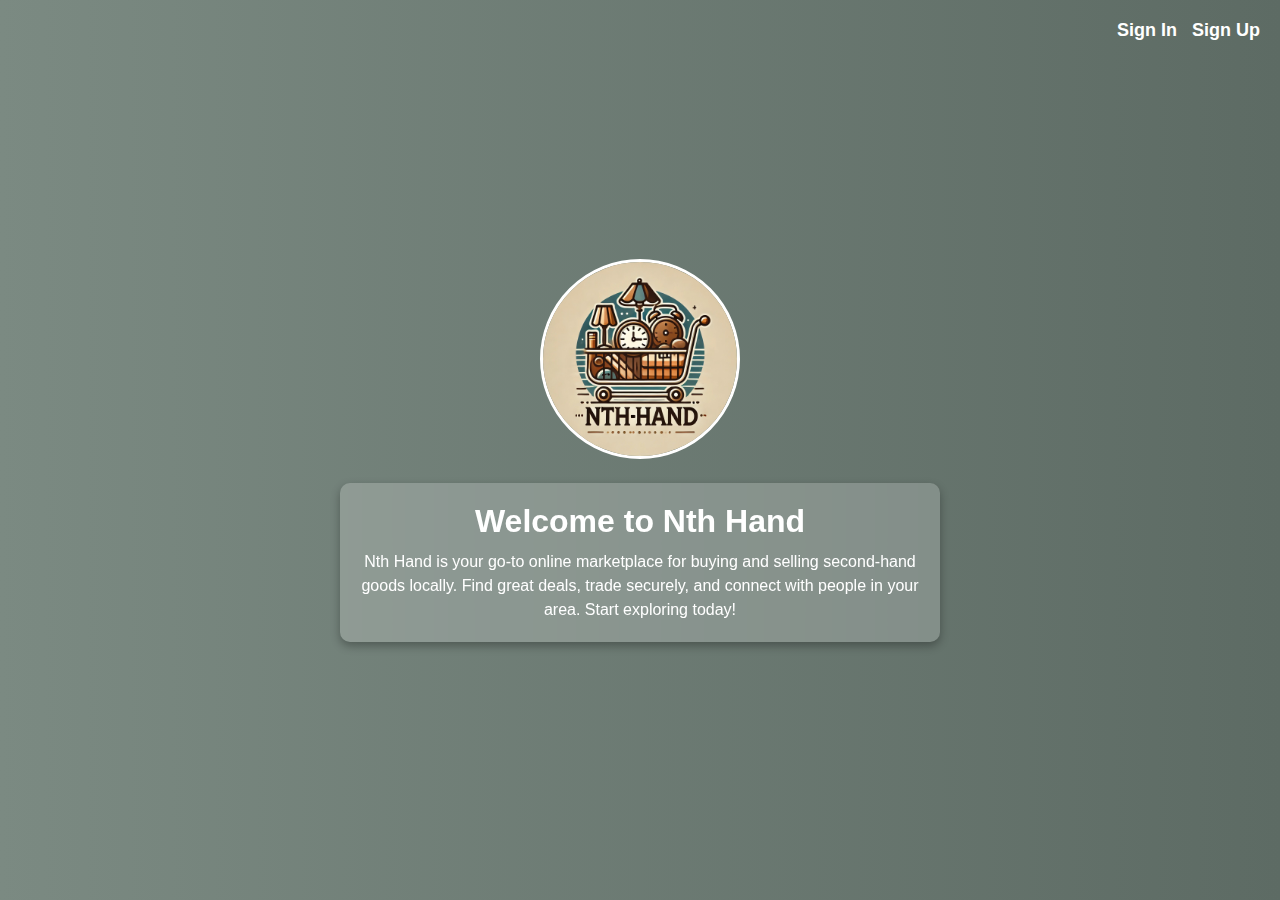
<file: index.html>
<!DOCTYPE html>
<html lang="en">
<head>
    <meta charset="UTF-8">
    <meta name="viewport" content="width=device-width, initial-scale=1.0">
    <title>Nth Hand - Online Trading Platform</title>
    <link rel="stylesheet" href="IndexStyles.css">
</head>
<body>
    <header>
        <div class="nav">
            <a href="login.html" class="nav-link">Sign In</a>
            <a href="signup.html" class="nav-link">Sign Up</a>
        </div>
    </header>
    
    <div class="container">
        <div class="logo">
            <img src="assets/NthHand.jpg" alt="Nth-Hand Logo">
        </div>
        <div class="summary">
            <h1>Welcome to Nth Hand</h1>
            <p>Nth Hand is your go-to online marketplace for buying and selling second-hand goods locally. Find great deals, trade securely, and connect with people in your area. Start exploring today!</p>
        </div>
    </div>
</body>
</html>
</file>
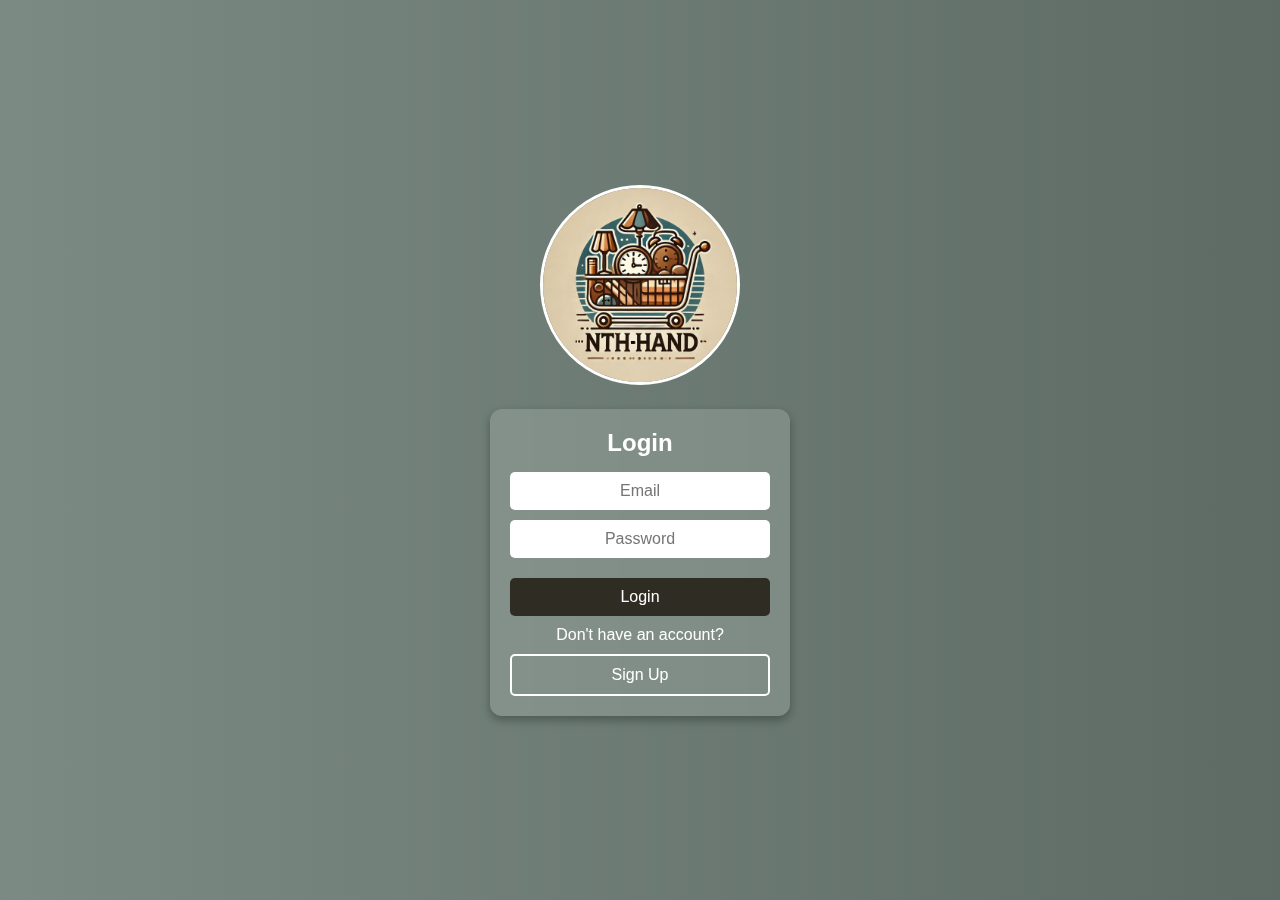
<file: login.html>
<!DOCTYPE html>
<html lang="en">
<head>
    <meta charset="UTF-8">
    <meta name="viewport" content="width=device-width, initial-scale=1.0">
    <title>Nth_Hand_Ecommerce - Login</title>
    <link rel="stylesheet" href="styles.css">
</head>
<body>

    <div class="container">
        <div class="logo">
            <img src="assets/NthHand.jpg" alt="Nth-Hand Logo">
        </div>

        <div class="login-box">
            <h2>Login</h2>
            <form>
                <div class="input-group">
                    <input type="email" placeholder="Email" required>
                </div>
                <div class="input-group">
                    <input type="password" placeholder="Password" required>
                </div>
                <button type="submit" class="login-btn">Login</button>
            </form>
            <p class="signup-text">Don't have an account?</p>
            <button class="signup-btn" onclick="window.location.href='signup.html'">Sign Up</button>
        </div>
    </div>

</body>
</html>
</file>
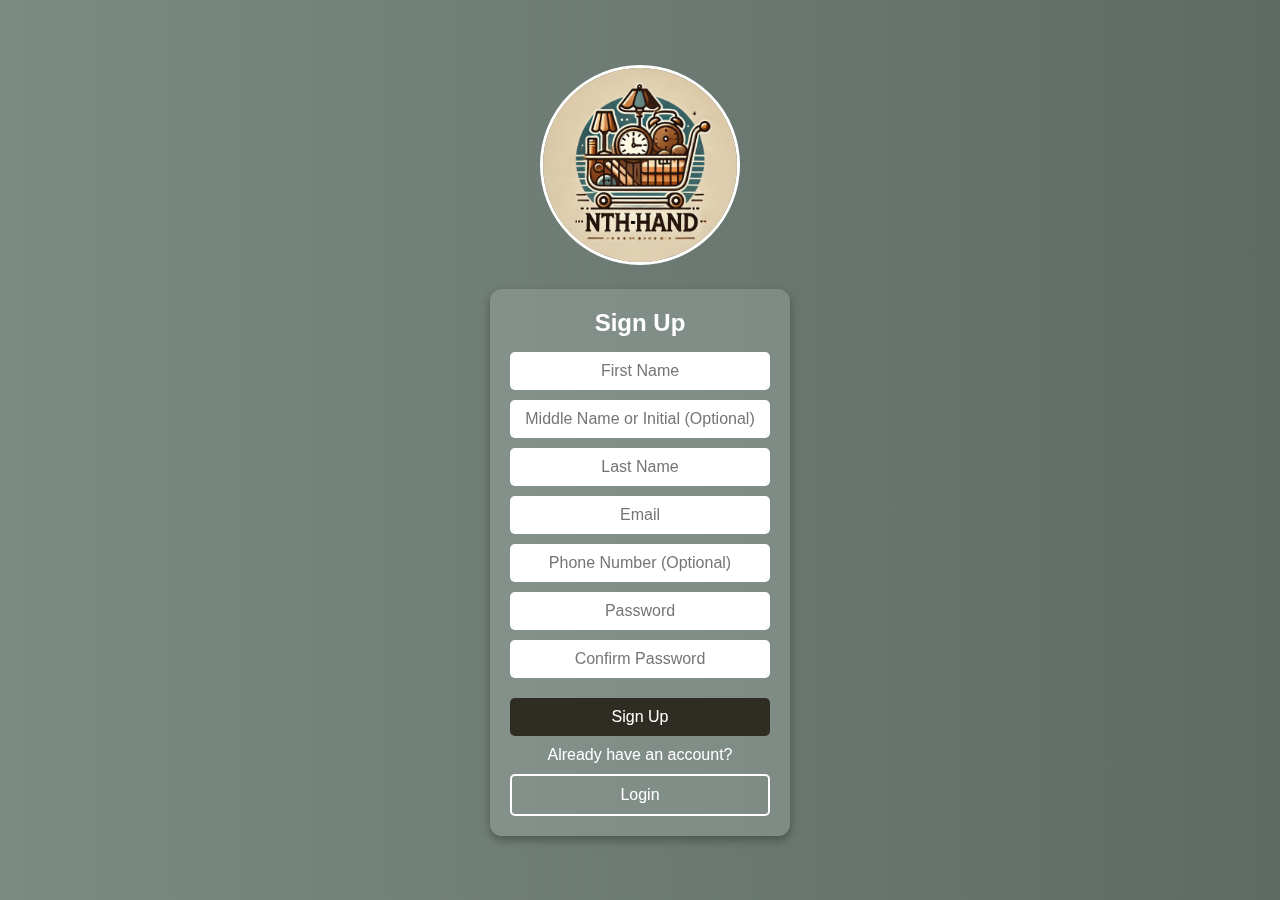
<file: signup.html>
<!DOCTYPE html>
<html lang="en">
<head>
    <meta charset="UTF-8">
    <meta name="viewport" content="width=device-width, initial-scale=1.0">
    <title>Sign Up - Nth_Hand_Ecommerce</title>
    <link rel="stylesheet" href="styles.css">
</head>
<body>

    <div class="container">
        <div class="logo">
            <img src="assets/NthHand.jpg" alt="Nth-Hand Logo">
        </div>

        <div class="login-box">
            <h2>Sign Up</h2>
            <form id="signup-form">
                <div class="input-group">
                    <input type="text" id="first-name" placeholder="First Name" required>
                </div>
                <div class="input-group">
                    <input type="text" id="middle-name" placeholder="Middle Name or Initial (Optional)">
                </div>
                <div class="input-group">
                    <input type="text" id="last-name" placeholder="Last Name" required>
                </div>
                <div class="input-group">
                    <input type="email" id="email" placeholder="Email" required>
                </div>
                <div class="input-group">
                    <input type="tel" id="phone" placeholder="Phone Number (Optional)">
                </div>
                <div class="input-group">
                    <input type="password" id="password" placeholder="Password" required>
                </div>
                <div class="input-group">
                    <input type="password" id="confirm-password" placeholder="Confirm Password" required>
                </div>
                <p id="password-warning" style="color: red; display: none;">Passwords do not match! Please try again!</p>
                <button type="submit" class="login-btn">Sign Up</button>
            </form>
            <p class="signup-text">Already have an account?</p>
            <button class="signup-btn" onclick="window.location.href='login.html'">Login</button>
        </div>
    </div>

    <script src="SignUpScript.js"></script>

</body>
</html>
</file>
<file: styles.css>
* {
    margin: 0;
    padding: 0;
    box-sizing: border-box;
    font-family: 'Gill Sans', 'Gill Sans MT', Calibri, 'Trebuchet MS', sans-serif;
}

body {
    background: linear-gradient(to right, #7b8a82, #5d6b64);
    color: #2f2c24;
    display: flex;
    align-items: center;
    justify-content: center;
    height: 100vh;
    text-align: center;
    overflow: hidden;
}

.container {
    display: flex;
    flex-direction: column;
    align-items: center;
    animation: fadeIn 1.5s ease-in-out;
}

.logo img {
    width: 200px;
    height: 200px;
    border-radius: 50%;
    object-fit: cover;
    border: 3px solid #fff;
    animation: bounceIn 1.5s ease-in-out;
}

.login-box {
    background: rgba(255, 255, 255, 0.15);
    padding: 20px;
    border-radius: 12px;
    box-shadow: 0px 4px 10px rgba(0, 0, 0, 0.3);
    margin-top: 20px;
    backdrop-filter: blur(10px);
    width: 300px;
    animation: slideUp 1.5s ease-in-out;
}

h2 {
    margin-bottom: 15px;
    color: #fff;
}

.input-group {
    margin: 10px 0;
}

.input-group input {
    width: 100%;
    padding: 10px;
    border: none;
    border-radius: 5px;
    outline: none;
    font-size: 16px;
    text-align: center;
    transition: 0.3s;
}

.input-group input:focus {
    background: rgba(255, 255, 255, 0.2);
}

.login-btn, .signup-btn {
    width: 100%;
    padding: 10px;
    font-size: 16px;
    border-radius: 5px;
    cursor: pointer;
    transition: 0.3s;
    margin-top: 10px;
}

.login-btn {
    background: #2f2c24;
    color: #fff;
    border: none;
}

.login-btn:hover {
    background: #514b3a;
}

.signup-text {
    color: #fff;
    margin-top: 10px;
}

.signup-btn {
    background: transparent;
    color: #fff;
    border: 2px solid #fff;
}

.signup-btn:hover {
    background: rgba(255, 255, 255, 0.2);
}

/* Animations */
@keyframes fadeIn {
    from {
        opacity: 0;
    }
    to {
        opacity: 1;
    }
}

@keyframes slideUp {
    from {
        transform: translateY(50px);
        opacity: 0;
    }
    to {
        transform: translateY(0);
        opacity: 1;
    }
}

@keyframes bounceIn {
    0% {
        transform: scale(0.6);
        opacity: 0;
    }
    60% {
        transform: scale(1.1);
        opacity: 1;
    }
    100% {
        transform: scale(1);
    }
}
</file>
<file: IndexStyles.css>
/* General Reset */
* {
    margin: 0;
    padding: 0;
    box-sizing: border-box;
    font-family: 'Gill Sans', 'Gill Sans MT', Calibri, 'Trebuchet MS', sans-serif;
}

body {
    background: linear-gradient(to right, #7b8a82, #5d6b64);
    color: #2f2c24;
    display: flex;
    flex-direction: column;
    align-items: center;
    justify-content: center;
    height: 100vh;
    text-align: center;
    overflow: hidden;
}

/* Navigation Bar */
header {
    position: absolute;
    top: 20px;
    right: 20px;
}

.nav {
    display: flex;
    gap: 15px;
}

.nav-link {
    color: white;
    text-decoration: none;
    font-size: 18px;
    font-weight: bold;
    transition: 0.3s;
}

.nav-link:hover {
    text-decoration: underline;
}

/* Logo Styling */
.logo img {
    width: 200px;
    height: 200px;
    border-radius: 50%;
    object-fit: cover;
    border: 3px solid #fff;
    margin-bottom: 20px;
    animation: fadeIn 1.5s ease-in-out;
}

/* Summary Styling */
.summary {
    max-width: 600px;
    background: rgba(255, 255, 255, 0.2);
    padding: 20px;
    border-radius: 10px;
    box-shadow: 0px 4px 10px rgba(0, 0, 0, 0.3);
    backdrop-filter: blur(10px);
    animation: slideUp 1.5s ease-in-out;
}

.summary h1 {
    color: white;
    margin-bottom: 10px;
}

.summary p {
    color: white;
    font-size: 16px;
    line-height: 1.5;
}

/* Animations */
@keyframes fadeIn {
    from {
        opacity: 0;
    }
    to {
        opacity: 1;
    }
}

@keyframes slideUp {
    from {
        transform: translateY(50px);
        opacity: 0;
    }
    to {
        transform: translateY(0);
        opacity: 1;
    }
}
</file>
